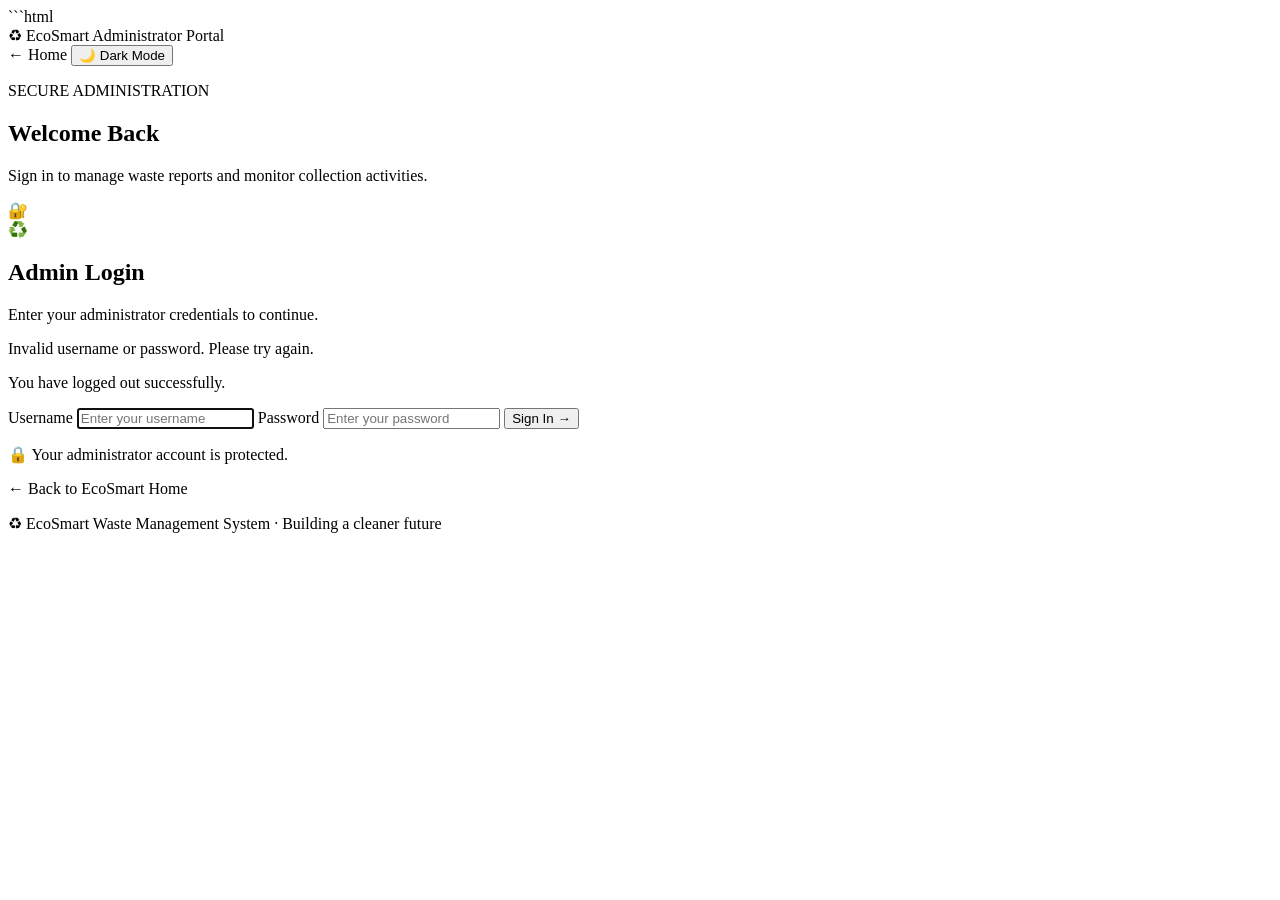
<file: login-backup.html>
```html
<!DOCTYPE html>
<html lang="en" xmlns:th="http://www.thymeleaf.org">
<head>
    <meta charset="UTF-8">
    <meta name="viewport" content="width=device-width, initial-scale=1.0">
    <meta name="theme-color" content="#145c3a">
    <title>EcoSmart | Admin Login</title>
    <link rel="stylesheet" th:href="@{/css/style.css}">
</head>
<body>

<header class="topbar">
    <a class="brand" th:href="@{/}">♻ EcoSmart</a>
    <span class="header-title">Administrator Portal</span>

    <nav class="topbar-actions">
        <a class="admin-login-link" th:href="@{/}">← Home</a>

        <button id="themeToggle" class="theme-toggle"
                type="button" aria-label="Toggle dark and light theme">
            🌙 Dark Mode
        </button>
    </nav>
</header>

<!-- Fixed welcome section -->
<section class="welcome">
    <div>
        <p class="eyebrow">SECURE ADMINISTRATION</p>
        <h1>Welcome Back</h1>
        <p>Sign in to manage waste reports and monitor collection activities.</p>
    </div>
    <div class="eco-icon" aria-hidden="true">🔐</div>
</section>

<!-- Scrollable content -->
<div class="page-scroll">
    <main class="container">

        <section class="panel login-panel">

            <div class="eco-icon" aria-hidden="true">♻️</div>

            <h2>Admin Login</h2>

            <p class="muted">
                Enter your administrator credentials to continue.
            </p>

            <p class="message error"
               th:if="${param.error}"
               role="alert">
                Invalid username or password. Please try again.
            </p>

            <p class="message success"
               th:if="${param.logout}"
               role="status">
                You have logged out successfully.
            </p>

            <form th:action="@{/login}" method="post">

                <label for="username">Username</label>

                <input id="username"
                       name="username"
                       type="text"
                       placeholder="Enter your username"
                       autocomplete="username"
                       maxlength="100"
                       required
                       autofocus>

                <label for="password">Password</label>

                <input id="password"
                       name="password"
                       type="password"
                       placeholder="Enter your password"
                       autocomplete="current-password"
                       required>

                <button class="primary-btn" type="submit">
                    Sign In →
                </button>

            </form>

            <p class="muted">
                🔒 Your administrator account is protected.
            </p>

            <p class="back-link">
                <a th:href="@{/}">← Back to EcoSmart Home</a>
            </p>

        </section>

        <footer>
            <p>♻ EcoSmart Waste Management System · Building a cleaner future</p>
        </footer>

    </main>
</div>

<script th:src="@{/js/app.js}"></script>

</body>
</html>
</file>
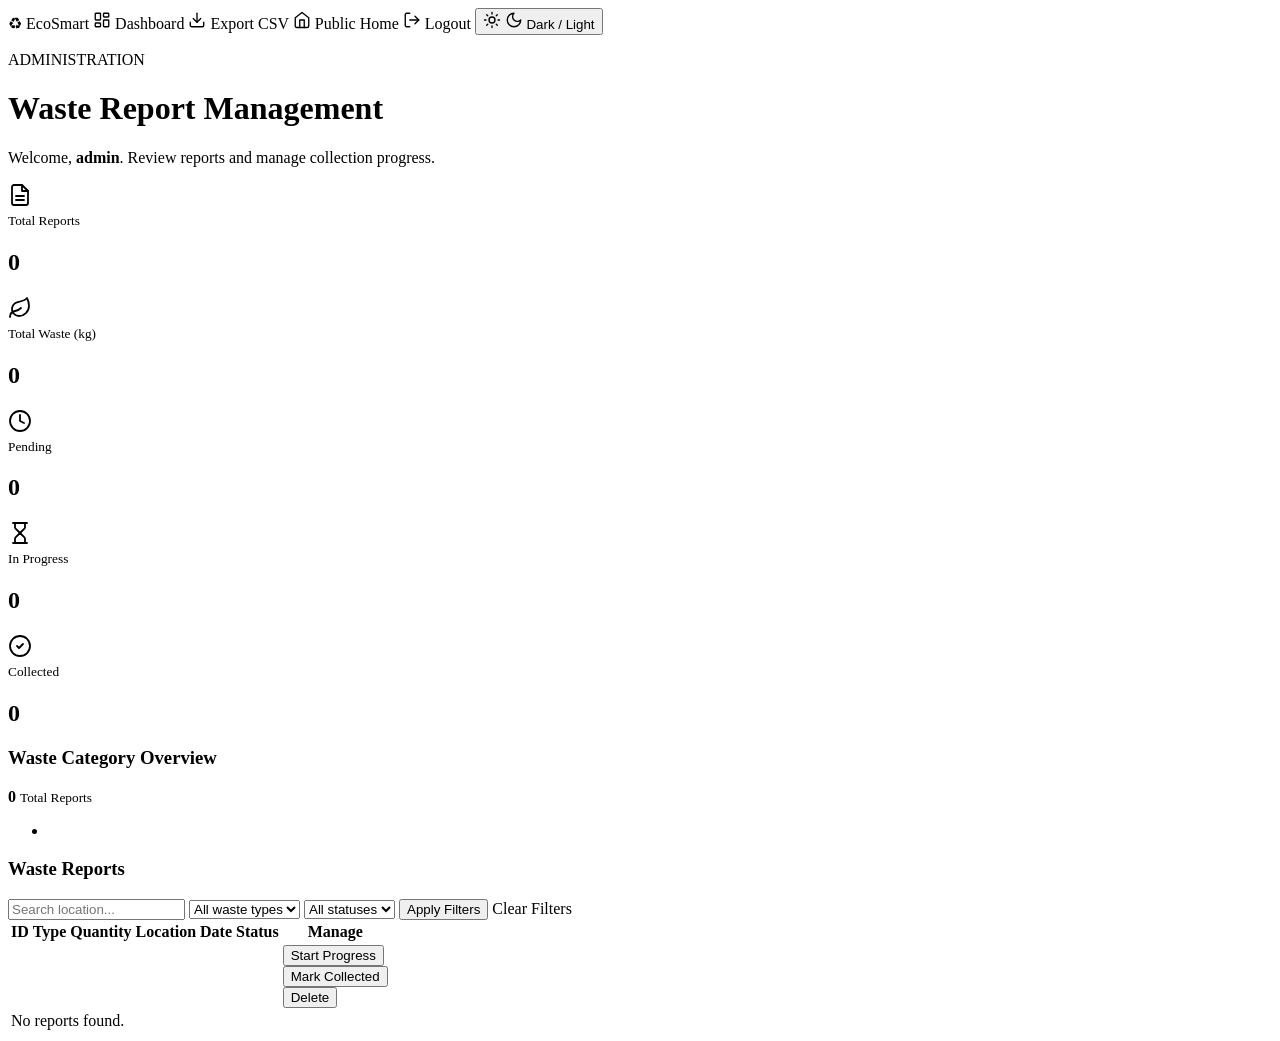
<file: src/main/resources/templates/admin-dashboard.html>
<!DOCTYPE html>
<html xmlns:th="http://www.thymeleaf.org">
<head>
    <meta charset="UTF-8">
    <title>Admin Dashboard - EcoSmart</title>
    <link rel="stylesheet" th:href="@{/css/style.css}">
    <script th:src="@{/js/theme.js}"></script>
</head>
<body>

<div class="admin-layout">
<aside class="sidebar">
    <span class="logo">♻ EcoSmart</span>
    <a th:href="@{/admin}" class="active">
        <svg width="18" height="18" viewBox="0 0 24 24" fill="none" stroke="currentColor" stroke-width="1.8" stroke-linecap="round" stroke-linejoin="round"><rect x="3" y="3" width="7" height="9" rx="1"/><rect x="14" y="3" width="7" height="5" rx="1"/><rect x="14" y="12" width="7" height="9" rx="1"/><rect x="3" y="16" width="7" height="5" rx="1"/></svg>
        Dashboard
    </a>
    <a th:href="@{/admin/export}">
        <svg width="18" height="18" viewBox="0 0 24 24" fill="none" stroke="currentColor" stroke-width="1.8" stroke-linecap="round" stroke-linejoin="round"><path d="M21 15v4a2 2 0 0 1-2 2H5a2 2 0 0 1-2-2v-4"/><polyline points="7 10 12 15 17 10"/><line x1="12" y1="15" x2="12" y2="3"/></svg>
        Export CSV
    </a>
    <a th:href="@{/}">
        <svg width="18" height="18" viewBox="0 0 24 24" fill="none" stroke="currentColor" stroke-width="1.8" stroke-linecap="round" stroke-linejoin="round"><path d="m3 9 9-7 9 7v11a2 2 0 0 1-2 2H5a2 2 0 0 1-2-2z"/><polyline points="9 22 9 12 15 12 15 22"/></svg>
        Public Home
    </a>
    <a th:href="@{/admin/logout}">
        <svg width="18" height="18" viewBox="0 0 24 24" fill="none" stroke="currentColor" stroke-width="1.8" stroke-linecap="round" stroke-linejoin="round"><path d="M9 21H5a2 2 0 0 1-2-2V5a2 2 0 0 1 2-2h4"/><polyline points="16 17 21 12 16 7"/><line x1="21" y1="12" x2="9" y2="12"/></svg>
        Logout
    </a>
    <button type="button" class="theme-toggle" aria-label="Switch dark or light mode">
        <svg class="icon-sun" width="18" height="18" viewBox="0 0 24 24" fill="none" stroke="currentColor" stroke-width="1.8" stroke-linecap="round" stroke-linejoin="round"><circle cx="12" cy="12" r="4"/><path d="M12 2v2"/><path d="M12 20v2"/><path d="m4.93 4.93 1.41 1.41"/><path d="m17.66 17.66 1.41 1.41"/><path d="M2 12h2"/><path d="M20 12h2"/><path d="m6.34 17.66-1.41 1.41"/><path d="m19.07 4.93-1.41 1.41"/></svg>
        <svg class="icon-moon" width="18" height="18" viewBox="0 0 24 24" fill="none" stroke="currentColor" stroke-width="1.8" stroke-linecap="round" stroke-linejoin="round"><path d="M12 3a6 6 0 0 0 9 9 9 9 0 1 1-9-9Z"/></svg>
        <span>Dark / Light</span>
    </button>
</aside>
<main class="admin-main">

<header class="hero hero-admin">
    <p class="tag">ADMINISTRATION</p>
    <h1>Waste Report <span>Management</span></h1>
    <p>Welcome, <b th:text="${adminName}">admin</b>. Review reports and manage collection progress.</p>
</header>

<section class="cards">
    <div class="card">
        <div class="icon"><svg width="24" height="24" viewBox="0 0 24 24" fill="none" stroke="currentColor" stroke-width="1.8" stroke-linecap="round" stroke-linejoin="round"><path d="M14 2H6a2 2 0 0 0-2 2v16a2 2 0 0 0 2 2h12a2 2 0 0 0 2-2V8z"/><polyline points="14 2 14 8 20 8"/><line x1="8" y1="13" x2="16" y2="13"/><line x1="8" y1="17" x2="16" y2="17"/></svg></div>
        <div><small>Total Reports</small><h2 th:text="${stats['totalReports']}">0</h2></div>
    </div>
    <div class="card">
        <div class="icon"><svg width="24" height="24" viewBox="0 0 24 24" fill="none" stroke="currentColor" stroke-width="1.8" stroke-linecap="round" stroke-linejoin="round"><path d="M11 20A7 7 0 0 1 9.8 6.1C15.5 5 17 4.48 19 2c1 2 2 4.18 2 8 0 5.5-4.78 10-10 10Z"/><path d="M2 21c0-3 1.85-5.36 5.08-6C9.5 14.52 12 13 13 12"/></svg></div>
        <div><small>Total Waste (kg)</small><h2 th:text="${stats['totalKg']}">0</h2></div>
    </div>
    <div class="card card-orange">
        <div class="icon"><svg width="24" height="24" viewBox="0 0 24 24" fill="none" stroke="currentColor" stroke-width="1.8" stroke-linecap="round" stroke-linejoin="round"><circle cx="12" cy="12" r="10"/><polyline points="12 6 12 12 16 14"/></svg></div>
        <div><small>Pending</small><h2 th:text="${stats['pending']}">0</h2></div>
    </div>
    <div class="card card-blue">
        <div class="icon"><svg width="24" height="24" viewBox="0 0 24 24" fill="none" stroke="currentColor" stroke-width="1.8" stroke-linecap="round" stroke-linejoin="round"><path d="M5 22h14"/><path d="M5 2h14"/><path d="M17 22v-4.172a2 2 0 0 0-.586-1.414L12 12l-4.414 4.414A2 2 0 0 0 7 17.828V22"/><path d="M7 2v4.172a2 2 0 0 0 .586 1.414L12 12l4.414-4.414A2 2 0 0 0 17 6.172V2"/></svg></div>
        <div><small>In Progress</small><h2 th:text="${stats['inProgress']}">0</h2></div>
    </div>
    <div class="card">
        <div class="icon"><svg width="24" height="24" viewBox="0 0 24 24" fill="none" stroke="currentColor" stroke-width="1.8" stroke-linecap="round" stroke-linejoin="round"><circle cx="12" cy="12" r="10"/><path d="m9 12 2 2 4-4"/></svg></div>
        <div><small>Collected</small><h2 th:text="${stats['collected']}">0</h2></div>
    </div>
</section>

<section class="panel">
    <h3>Waste Category Overview</h3>
    <div class="chart-wrap">
        <div class="donut" th:style="'background: conic-gradient(' + ${category['gradient']} + ')'">
            <div class="donut-hole">
                <b th:text="${category['total']}">0</b>
                <small>Total Reports</small>
            </div>
        </div>

        <ul class="legend">
            <li th:each="c : ${category['items']}">
                <span class="dot" th:style="'background:' + ${c['color']}"></span>
                <span th:text="${c['name']}"></span>
                <span th:text="${c['percent']} + '%'"></span>
                <span th:text="${c['count']}"></span>
            </li>
        </ul>
    </div>
</section>

<section class="panel">
    <h3>Waste Reports</h3>

    <form th:action="@{/admin}" method="get">
        <input type="text" name="location" th:value="${location}" placeholder="Search location...">

        <select name="type">
            <option value="">All waste types</option>
            <option th:each="t : ${types}" th:value="${t}" th:text="${t}" th:selected="${t == type}"></option>
        </select>

        <select name="status">
            <option value="">All statuses</option>
            <option th:each="s : ${statuses}" th:value="${s}" th:text="${s}" th:selected="${s == status}"></option>
        </select>

        <button type="submit">Apply Filters</button>
        <a th:href="@{/admin}" class="btn-link">Clear Filters</a>
    </form>

    <table>
        <tr>
            <th>ID</th><th>Type</th><th>Quantity</th><th>Location</th>
            <th>Date</th><th>Status</th><th>Manage</th>
        </tr>

        <tr th:each="r : ${reports}">
            <td th:text="'#' + ${r.trackingId}"></td>
            <td th:text="${r.wasteType}"></td>
            <td th:text="${r.quantityKg} + ' kg'"></td>
            <td th:text="${r.location}"></td>
            <td th:text="${r.submittedDate}"></td>
            <td>
                <span class="badge"
                      th:classappend="${r.status == 'Pending'} ? 'pending' : (${r.status == 'Collected'} ? 'collected' : 'progress')"
                      th:text="${r.status}"></span>
            </td>
            <td>
                <div class="actions">
                    <form th:if="${r.status == 'Pending'}" th:action="@{/admin/status}" method="post">
                        <input type="hidden" name="id" th:value="${r.id}">
                        <input type="hidden" name="status" value="In Progress">
                        <button type="submit" class="small">Start Progress</button>
                    </form>

                    <form th:if="${r.status != 'Collected'}" th:action="@{/admin/status}" method="post">
                        <input type="hidden" name="id" th:value="${r.id}">
                        <input type="hidden" name="status" value="Collected">
                        <button type="submit" class="small">Mark Collected</button>
                    </form>

                    <form th:action="@{/admin/delete}" method="post"
                          onsubmit="return confirm('Delete this report?');">
                        <input type="hidden" name="id" th:value="${r.id}">
                        <button type="submit" class="small danger">Delete</button>
                    </form>
                </div>
            </td>
        </tr>

        <tr th:if="${#lists.isEmpty(reports)}">
            <td colspan="7">No reports found.</td>
        </tr>
    </table>
</section>
</main>
</div>

</body>
</html>
</file>
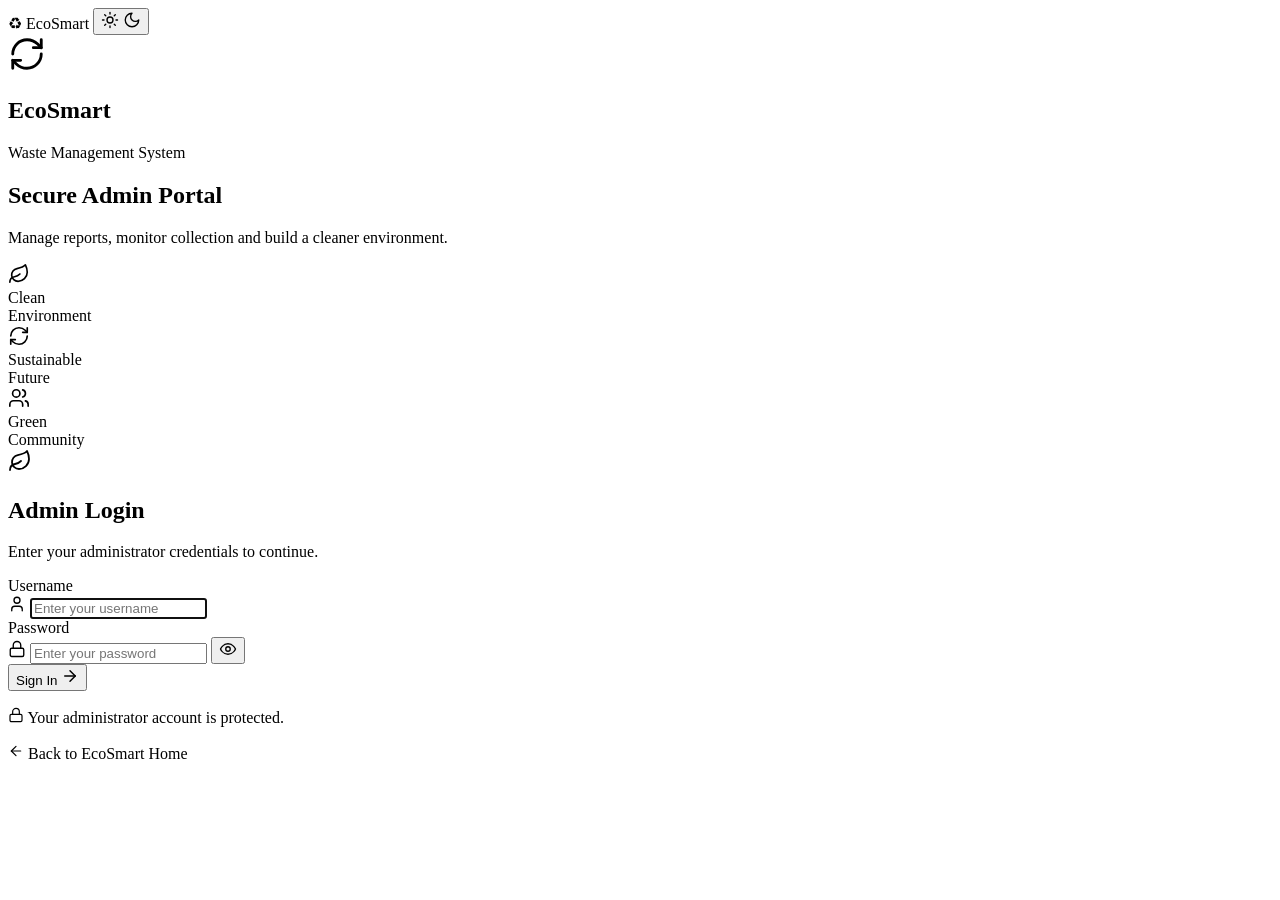
<file: src/main/resources/templates/admin-login.html>
<!DOCTYPE html>
<html xmlns:th="http://www.thymeleaf.org">
<head>
    <meta charset="UTF-8">
    <title>Admin Login - EcoSmart</title>
    <link rel="stylesheet" th:href="@{/css/style.css}">
    <script th:src="@{/js/theme.js}"></script>
</head>
<body class="login-page">

<nav>
    <span class="logo">♻ EcoSmart</span>
    <span class="nav-links">
        <button type="button" class="theme-toggle" aria-label="Switch dark or light mode">
            <svg class="icon-sun" width="18" height="18" viewBox="0 0 24 24" fill="none" stroke="currentColor" stroke-width="1.8" stroke-linecap="round" stroke-linejoin="round"><circle cx="12" cy="12" r="4"/><path d="M12 2v2"/><path d="M12 20v2"/><path d="m4.93 4.93 1.41 1.41"/><path d="m17.66 17.66 1.41 1.41"/><path d="M2 12h2"/><path d="M20 12h2"/><path d="m6.34 17.66-1.41 1.41"/><path d="m19.07 4.93-1.41 1.41"/></svg>
            <svg class="icon-moon" width="18" height="18" viewBox="0 0 24 24" fill="none" stroke="currentColor" stroke-width="1.8" stroke-linecap="round" stroke-linejoin="round"><path d="M12 3a6 6 0 0 0 9 9 9 9 0 1 1-9-9Z"/></svg>
        </button>
    </span>
</nav>

<main class="auth-wrap">

    <section class="auth-brand">
        <div class="brand-logo">
            <span class="brand-badge">
                <svg width="38" height="38" viewBox="0 0 24 24" fill="none" stroke="currentColor" stroke-width="1.8" stroke-linecap="round" stroke-linejoin="round"><path d="M3 12a9 9 0 0 1 9-9 9.75 9.75 0 0 1 6.74 2.74L21 8"/><path d="M21 3v5h-5"/><path d="M21 12a9 9 0 0 1-9 9 9.75 9.75 0 0 1-6.74-2.74L3 16"/><path d="M8 16H3v5"/></svg>
            </span>
            <div>
                <h1>EcoSmart</h1>
                <p class="brand-sub">Waste Management System</p>
            </div>
        </div>

        <h2>Secure Admin Portal</h2>
        <p class="lead">Manage reports, monitor collection and build a cleaner environment.</p>

        <div class="auth-features">
            <div class="auth-feature">
                <div class="fi">
                    <svg width="22" height="22" viewBox="0 0 24 24" fill="none" stroke="currentColor" stroke-width="1.8" stroke-linecap="round" stroke-linejoin="round"><path d="M11 20A7 7 0 0 1 9.8 6.1C15.5 5 17 4.48 19 2c1 2 2 4.18 2 8 0 5.5-4.78 10-10 10Z"/><path d="M2 21c0-3 1.85-5.36 5.08-6C9.5 14.52 12 13 13 12"/></svg>
                </div>
                Clean<br>Environment
            </div>
            <div class="auth-feature">
                <div class="fi">
                    <svg width="22" height="22" viewBox="0 0 24 24" fill="none" stroke="currentColor" stroke-width="1.8" stroke-linecap="round" stroke-linejoin="round"><path d="M3 12a9 9 0 0 1 9-9 9.75 9.75 0 0 1 6.74 2.74L21 8"/><path d="M21 3v5h-5"/><path d="M21 12a9 9 0 0 1-9 9 9.75 9.75 0 0 1-6.74-2.74L3 16"/><path d="M8 16H3v5"/></svg>
                </div>
                Sustainable<br>Future
            </div>
            <div class="auth-feature">
                <div class="fi">
                    <svg width="22" height="22" viewBox="0 0 24 24" fill="none" stroke="currentColor" stroke-width="1.8" stroke-linecap="round" stroke-linejoin="round"><path d="M16 21v-2a4 4 0 0 0-4-4H6a4 4 0 0 0-4 4v2"/><circle cx="9" cy="7" r="4"/><path d="M22 21v-2a4 4 0 0 0-3-3.87"/><path d="M16 3.13a4 4 0 0 1 0 7.75"/></svg>
                </div>
                Green<br>Community
            </div>
        </div>
    </section>

    <section class="glass auth-card">
        <div class="auth-title">
            <span class="ai">
                <svg width="24" height="24" viewBox="0 0 24 24" fill="none" stroke="currentColor" stroke-width="1.8" stroke-linecap="round" stroke-linejoin="round"><path d="M11 20A7 7 0 0 1 9.8 6.1C15.5 5 17 4.48 19 2c1 2 2 4.18 2 8 0 5.5-4.78 10-10 10Z"/><path d="M2 21c0-3 1.85-5.36 5.08-6C9.5 14.52 12 13 13 12"/></svg>
            </span>
            <div>
                <h2>Admin Login</h2>
                <p>Enter your administrator credentials to continue.</p>
            </div>
        </div>

        <p class="message error" th:if="${error}" th:text="${error}"></p>

        <form th:action="@{/admin/login}" method="post" class="login-form">
            <label for="username">Username</label>
            <div class="input-icon">
                <svg class="lead-icon" width="18" height="18" viewBox="0 0 24 24" fill="none" stroke="currentColor" stroke-width="1.8" stroke-linecap="round" stroke-linejoin="round"><path d="M19 21v-2a4 4 0 0 0-4-4H9a4 4 0 0 0-4 4v2"/><circle cx="12" cy="7" r="4"/></svg>
                <input id="username" type="text" name="username" placeholder="Enter your username" autofocus required>
            </div>

            <label for="password">Password</label>
            <div class="input-icon">
                <svg class="lead-icon" width="18" height="18" viewBox="0 0 24 24" fill="none" stroke="currentColor" stroke-width="1.8" stroke-linecap="round" stroke-linejoin="round"><rect width="18" height="11" x="3" y="11" rx="2" ry="2"/><path d="M7 11V7a5 5 0 0 1 10 0v4"/></svg>
                <input id="password" type="password" name="password" placeholder="Enter your password" required>
                <button type="button" class="eye" id="togglePassword" aria-label="Show or hide password">
                    <svg width="18" height="18" viewBox="0 0 24 24" fill="none" stroke="currentColor" stroke-width="1.8" stroke-linecap="round" stroke-linejoin="round"><path d="M2 12s3-7 10-7 10 7 10 7-3 7-10 7-10-7-10-7Z"/><circle cx="12" cy="12" r="3"/></svg>
                </button>
            </div>

            <button type="submit" class="btn-block">
                Sign In
                <svg width="18" height="18" viewBox="0 0 24 24" fill="none" stroke="currentColor" stroke-width="2" stroke-linecap="round" stroke-linejoin="round"><path d="M5 12h14"/><path d="m12 5 7 7-7 7"/></svg>
            </button>
        </form>

        <p class="secure-note">
            <svg width="16" height="16" viewBox="0 0 24 24" fill="none" stroke="currentColor" stroke-width="1.8" stroke-linecap="round" stroke-linejoin="round"><rect width="18" height="11" x="3" y="11" rx="2" ry="2"/><path d="M7 11V7a5 5 0 0 1 10 0v4"/></svg>
            Your administrator account is protected.
        </p>

        <a class="back-link" th:href="@{/}">
            <svg width="16" height="16" viewBox="0 0 24 24" fill="none" stroke="currentColor" stroke-width="1.8" stroke-linecap="round" stroke-linejoin="round"><path d="m12 19-7-7 7-7"/><path d="M19 12H5"/></svg>
            Back to EcoSmart Home
        </a>
    </section>

</main>

<script>
    document.addEventListener('DOMContentLoaded', function () {
        var btn = document.getElementById('togglePassword');
        var input = document.getElementById('password');
        if (!btn || !input) return;
        btn.addEventListener('click', function () {
            input.type = input.type === 'password' ? 'text' : 'password';
        });
    });
</script>

</body>
</html>
</file>
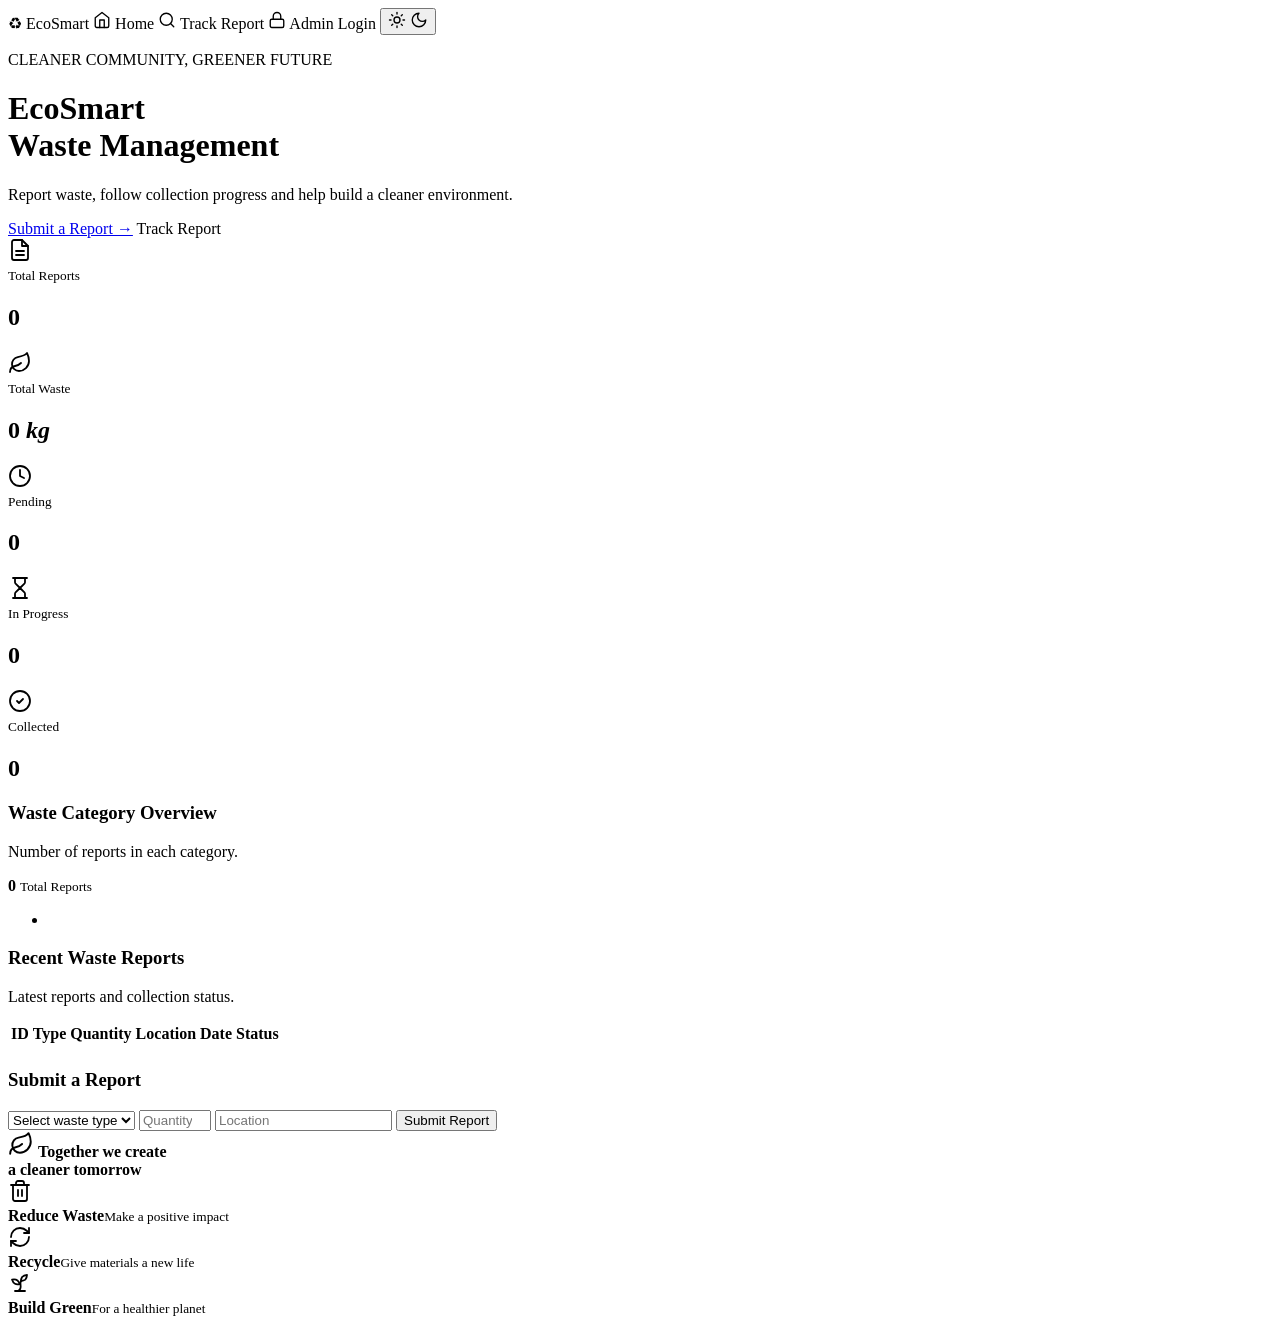
<file: src/main/resources/templates/home.html>
<!DOCTYPE html>
<html xmlns:th="http://www.thymeleaf.org">
<head>
    <meta charset="UTF-8">
    <title>EcoSmart Waste Management</title>
    <link rel="stylesheet" th:href="@{/css/style.css}">
    <script th:src="@{/js/theme.js}"></script>
</head>
<body>

<nav>
    <span class="logo">♻ EcoSmart</span>
    <span class="nav-links">
        <a th:href="@{/}" class="active">
            <svg width="18" height="18" viewBox="0 0 24 24" fill="none" stroke="currentColor" stroke-width="1.8" stroke-linecap="round" stroke-linejoin="round"><path d="m3 9 9-7 9 7v11a2 2 0 0 1-2 2H5a2 2 0 0 1-2-2z"/><polyline points="9 22 9 12 15 12 15 22"/></svg>
            Home
        </a>
        <a th:href="@{/track}">
            <svg width="18" height="18" viewBox="0 0 24 24" fill="none" stroke="currentColor" stroke-width="1.8" stroke-linecap="round" stroke-linejoin="round"><circle cx="11" cy="11" r="8"/><path d="m21 21-4.3-4.3"/></svg>
            Track Report
        </a>
        <a th:href="@{/admin/login}">
            <svg width="18" height="18" viewBox="0 0 24 24" fill="none" stroke="currentColor" stroke-width="1.8" stroke-linecap="round" stroke-linejoin="round"><rect width="18" height="11" x="3" y="11" rx="2" ry="2"/><path d="M7 11V7a5 5 0 0 1 10 0v4"/></svg>
            Admin Login
        </a>
        <button type="button" class="theme-toggle" aria-label="Switch dark or light mode">
            <svg class="icon-sun" width="18" height="18" viewBox="0 0 24 24" fill="none" stroke="currentColor" stroke-width="1.8" stroke-linecap="round" stroke-linejoin="round"><circle cx="12" cy="12" r="4"/><path d="M12 2v2"/><path d="M12 20v2"/><path d="m4.93 4.93 1.41 1.41"/><path d="m17.66 17.66 1.41 1.41"/><path d="M2 12h2"/><path d="M20 12h2"/><path d="m6.34 17.66-1.41 1.41"/><path d="m19.07 4.93-1.41 1.41"/></svg>
            <svg class="icon-moon" width="18" height="18" viewBox="0 0 24 24" fill="none" stroke="currentColor" stroke-width="1.8" stroke-linecap="round" stroke-linejoin="round"><path d="M12 3a6 6 0 0 0 9 9 9 9 0 1 1-9-9Z"/></svg>
        </button>
    </span>
</nav>

<header class="hero hero-home hero-split">
    <div class="hero-text">
        <p class="tag">CLEANER COMMUNITY, GREENER FUTURE</p>
        <h1>EcoSmart<br><span>Waste Management</span></h1>
        <p>Report waste, follow collection progress and help build a cleaner environment.</p>
        <div class="hero-buttons">
            <a href="#submit" class="btn">Submit a Report →</a>
            <a th:href="@{/track}" class="btn btn-outline">Track Report</a>
        </div>
    </div>

    <div class="hero-stats">
        <div class="stat">
            <div class="icon">
                <svg width="24" height="24" viewBox="0 0 24 24" fill="none" stroke="currentColor" stroke-width="1.8" stroke-linecap="round" stroke-linejoin="round"><path d="M14 2H6a2 2 0 0 0-2 2v16a2 2 0 0 0 2 2h12a2 2 0 0 0 2-2V8z"/><polyline points="14 2 14 8 20 8"/><line x1="8" y1="13" x2="16" y2="13"/><line x1="8" y1="17" x2="16" y2="17"/></svg>
            </div>
            <div><small>Total Reports</small><h2 th:text="${stats['totalReports']}">0</h2></div>
        </div>

        <div class="stat">
            <div class="icon">
                <svg width="24" height="24" viewBox="0 0 24 24" fill="none" stroke="currentColor" stroke-width="1.8" stroke-linecap="round" stroke-linejoin="round"><path d="M11 20A7 7 0 0 1 9.8 6.1C15.5 5 17 4.48 19 2c1 2 2 4.18 2 8 0 5.5-4.78 10-10 10Z"/><path d="M2 21c0-3 1.85-5.36 5.08-6C9.5 14.52 12 13 13 12"/></svg>
            </div>
            <div><small>Total Waste</small><h2><span th:text="${stats['totalKg']}">0</span> <em>kg</em></h2></div>
        </div>

        <div class="stat stat-orange">
            <div class="icon">
                <svg width="24" height="24" viewBox="0 0 24 24" fill="none" stroke="currentColor" stroke-width="1.8" stroke-linecap="round" stroke-linejoin="round"><circle cx="12" cy="12" r="10"/><polyline points="12 6 12 12 16 14"/></svg>
            </div>
            <div><small>Pending</small><h2 th:text="${stats['pending']}">0</h2></div>
        </div>

        <div class="stat stat-blue">
            <div class="icon">
                <svg width="24" height="24" viewBox="0 0 24 24" fill="none" stroke="currentColor" stroke-width="1.8" stroke-linecap="round" stroke-linejoin="round"><path d="M5 22h14"/><path d="M5 2h14"/><path d="M17 22v-4.172a2 2 0 0 0-.586-1.414L12 12l-4.414 4.414A2 2 0 0 0 7 17.828V22"/><path d="M7 2v4.172a2 2 0 0 0 .586 1.414L12 12l4.414-4.414A2 2 0 0 0 17 6.172V2"/></svg>
            </div>
            <div><small>In Progress</small><h2 th:text="${stats['inProgress']}">0</h2></div>
        </div>

        <div class="stat">
            <div class="icon">
                <svg width="24" height="24" viewBox="0 0 24 24" fill="none" stroke="currentColor" stroke-width="1.8" stroke-linecap="round" stroke-linejoin="round"><circle cx="12" cy="12" r="10"/><path d="m9 12 2 2 4-4"/></svg>
            </div>
            <div><small>Collected</small><h2 th:text="${stats['collected']}">0</h2></div>
        </div>
    </div>
</header>

<section class="two-col">
    <div class="panel">
        <h3>Waste Category Overview</h3>
        <p class="sub">Number of reports in each category.</p>
        <div class="chart-wrap">
            <div class="donut" th:style="'background: conic-gradient(' + ${category['gradient']} + ')'">
                <div class="donut-hole">
                    <b th:text="${category['total']}">0</b>
                    <small>Total Reports</small>
                </div>
            </div>

            <ul class="legend">
                <li th:each="c : ${category['items']}">
                    <span class="dot" th:style="'background:' + ${c['color']}"></span>
                    <span th:text="${c['name']}"></span>
                    <span th:text="${c['percent']} + '%'"></span>
                    <span th:text="${c['count']}"></span>
                </li>
            </ul>
        </div>
    </div>

    <div class="panel">
        <h3>Recent Waste Reports</h3>
        <p class="sub">Latest reports and collection status.</p>
        <table>
            <tr>
                <th>ID</th><th>Type</th><th>Quantity</th>
                <th>Location</th><th>Date</th><th>Status</th>
            </tr>
            <tr th:each="r : ${reports}">
                <td th:text="'#' + ${r.trackingId}"></td>
                <td th:text="${r.wasteType}"></td>
                <td th:text="${r.quantityKg} + ' kg'"></td>
                <td th:text="${r.location}"></td>
                <td th:text="${r.submittedDate}"></td>
                <td>
                    <span class="badge"
                          th:classappend="${r.status == 'Pending'} ? 'pending' : (${r.status == 'Collected'} ? 'collected' : 'progress')"
                          th:text="${r.status}"></span>
                </td>
            </tr>
        </table>
    </div>
</section>

<section class="panel" id="submit">
    <h3>Submit a Report</h3>
    <p class="message" th:if="${message}" th:text="${message}"></p>
    <p class="message error" th:if="${error}" th:text="${error}"></p>

    <form th:action="@{/submit}" th:object="${newReport}" method="post">
        <select th:field="*{wasteType}" required>
            <option value="">Select waste type</option>
            <option value="Organic">Organic</option>
            <option value="Plastic">Plastic</option>
            <option value="Paper">Paper</option>
            <option value="Metal">Metal</option>
            <option value="Other">Other</option>
        </select>

        <input type="number" step="0.01" min="0.1" max="50"
               th:field="*{quantityKg}" placeholder="Quantity" required>

        <input type="text" maxlength="100"
               pattern="\p{L}[\p{L} .,'\-]*"
               title="Letters only. Numbers are not allowed."
               th:field="*{location}" placeholder="Location " required>

        <button type="submit">Submit Report</button>
    </form>
</section>

<section class="together">
    <div class="together-title">
        <span class="icon">
            <svg width="26" height="26" viewBox="0 0 24 24" fill="none" stroke="currentColor" stroke-width="1.8" stroke-linecap="round" stroke-linejoin="round"><path d="M11 20A7 7 0 0 1 9.8 6.1C15.5 5 17 4.48 19 2c1 2 2 4.18 2 8 0 5.5-4.78 10-10 10Z"/><path d="M2 21c0-3 1.85-5.36 5.08-6C9.5 14.52 12 13 13 12"/></svg>
        </span>
        <b>Together we create<br>a cleaner tomorrow</b>
    </div>

    <div class="together-item">
        <span class="ti">
            <svg width="24" height="24" viewBox="0 0 24 24" fill="none" stroke="currentColor" stroke-width="1.8" stroke-linecap="round" stroke-linejoin="round"><path d="M3 6h18"/><path d="M19 6v14a2 2 0 0 1-2 2H7a2 2 0 0 1-2-2V6"/><path d="M8 6V4a2 2 0 0 1 2-2h4a2 2 0 0 1 2 2v2"/><line x1="10" y1="11" x2="10" y2="17"/><line x1="14" y1="11" x2="14" y2="17"/></svg>
        </span>
        <div><b>Reduce Waste</b><small>Make a positive impact</small></div>
    </div>

    <div class="together-item">
        <span class="ti">
            <svg width="24" height="24" viewBox="0 0 24 24" fill="none" stroke="currentColor" stroke-width="1.8" stroke-linecap="round" stroke-linejoin="round"><path d="M3 12a9 9 0 0 1 9-9 9.75 9.75 0 0 1 6.74 2.74L21 8"/><path d="M21 3v5h-5"/><path d="M21 12a9 9 0 0 1-9 9 9.75 9.75 0 0 1-6.74-2.74L3 16"/><path d="M8 16H3v5"/></svg>
        </span>
        <div><b>Recycle</b><small>Give materials a new life</small></div>
    </div>

    <div class="together-item">
        <span class="ti">
            <svg width="24" height="24" viewBox="0 0 24 24" fill="none" stroke="currentColor" stroke-width="1.8" stroke-linecap="round" stroke-linejoin="round"><path d="M7 20h10"/><path d="M10 20c5.5-2.5.8-6.4 3-10"/><path d="M9.5 9.4c1.1.8 1.8 2.2 2.3 3.7-2 .4-3.5.4-4.8-.3-1.2-.6-2.3-1.9-3-4.2 2.8-.5 4.4 0 5.5.8z"/><path d="M14.1 6a7 7 0 0 0-1.1 4c1.9-.1 3.3-.6 4.3-1.4 1-1 1.6-2.3 1.7-4.6-2.7.1-4 1-4.9 2z"/></svg>
        </span>
        <div><b>Build Green</b><small>For a healthier planet</small></div>
    </div>
</section>

</body>
</html>
</file>
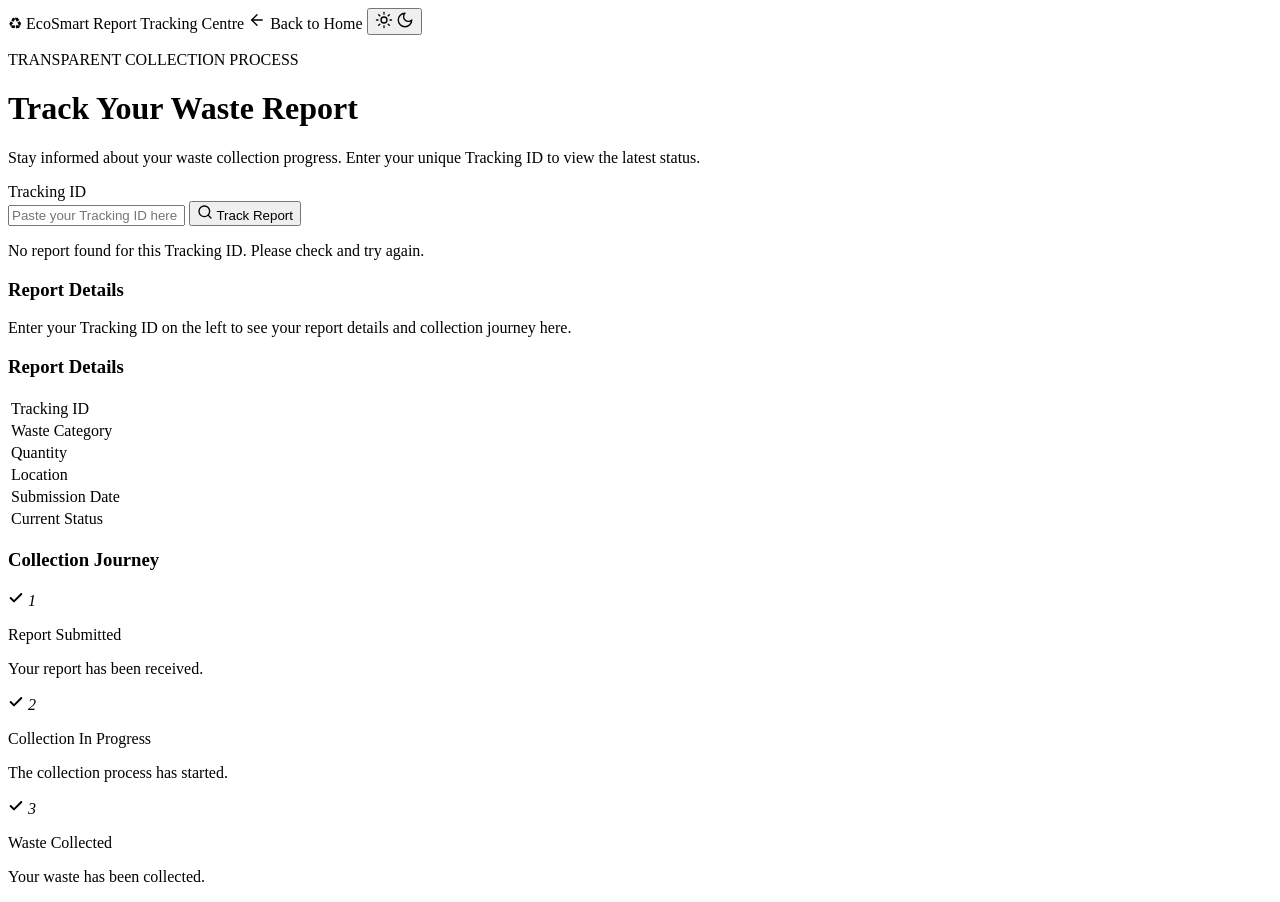
<file: src/main/resources/templates/track.html>
<!DOCTYPE html>
<html xmlns:th="http://www.thymeleaf.org">
<head>
    <meta charset="UTF-8">
    <title>Track Report - EcoSmart</title>
    <link rel="stylesheet" th:href="@{/css/style.css}">
    <script th:src="@{/js/theme.js}"></script>
</head>
<body>

<nav>
    <span class="logo">♻ EcoSmart</span>
    <span class="nav-title">Report Tracking Centre</span>
    <span class="nav-links">
        <a th:href="@{/}">
            <svg width="18" height="18" viewBox="0 0 24 24" fill="none" stroke="currentColor" stroke-width="1.8" stroke-linecap="round" stroke-linejoin="round"><path d="m12 19-7-7 7-7"/><path d="M19 12H5"/></svg>
            Back to Home
        </a>
        <button type="button" class="theme-toggle" aria-label="Switch dark or light mode">
            <svg class="icon-sun" width="18" height="18" viewBox="0 0 24 24" fill="none" stroke="currentColor" stroke-width="1.8" stroke-linecap="round" stroke-linejoin="round"><circle cx="12" cy="12" r="4"/><path d="M12 2v2"/><path d="M12 20v2"/><path d="m4.93 4.93 1.41 1.41"/><path d="m17.66 17.66 1.41 1.41"/><path d="M2 12h2"/><path d="M20 12h2"/><path d="m6.34 17.66-1.41 1.41"/><path d="m19.07 4.93-1.41 1.41"/></svg>
            <svg class="icon-moon" width="18" height="18" viewBox="0 0 24 24" fill="none" stroke="currentColor" stroke-width="1.8" stroke-linecap="round" stroke-linejoin="round"><path d="M12 3a6 6 0 0 0 9 9 9 9 0 1 1-9-9Z"/></svg>
        </button>
    </span>
</nav>

<main class="hero hero-track track-hero">

    <div class="track-left">
        <p class="tag">TRANSPARENT COLLECTION PROCESS</p>
        <h1>Track Your <span>Waste Report</span></h1>
        <p>Stay informed about your waste collection progress. Enter your unique Tracking ID to view the latest status.</p>

        <div class="glass track-form-card">
            <label for="trackingId">Tracking ID</label>
            <form th:action="@{/track}" method="get">
                <input id="trackingId" type="text" name="id" th:value="${searchId}" placeholder="Paste your Tracking ID here" required>
                <button type="submit" class="btn-icon">
                    <svg width="16" height="16" viewBox="0 0 24 24" fill="none" stroke="currentColor" stroke-width="2" stroke-linecap="round" stroke-linejoin="round"><circle cx="11" cy="11" r="8"/><path d="m21 21-4.3-4.3"/></svg>
                    Track Report
                </button>
            </form>
        </div>
    </div>

    <div class="track-right">

        <div class="glass" th:if="${notFound}">
            <p class="message error">No report found for this Tracking ID. Please check and try again.</p>
        </div>

        <div class="glass" th:if="${report == null and notFound == null}">
            <h3>Report Details</h3>
            <p class="hint">Enter your Tracking ID on the left to see your report details and collection journey here.</p>
        </div>

        <div class="glass" th:if="${report != null}">
            <div class="rd-head">
                <h3>Report Details</h3>
                <span class="badge"
                      th:classappend="${report.status == 'Pending'} ? 'pending' : (${report.status == 'Collected'} ? 'collected' : 'progress')"
                      th:text="${report.status}"></span>
            </div>
            <table class="rd-table">
                <tr><td>Tracking ID</td><td th:text="${report.trackingId}"></td></tr>
                <tr><td>Waste Category</td><td th:text="${report.wasteType}"></td></tr>
                <tr><td>Quantity</td><td th:text="${report.quantityKg} + ' kg'"></td></tr>
                <tr><td>Location</td><td th:text="${report.location}"></td></tr>
                <tr><td>Submission Date</td><td th:text="${report.submittedDate}"></td></tr>
                <tr>
                    <td>Current Status</td>
                    <td>
                        <span th:text="${report.status}"
                              th:classappend="${report.status == 'Pending'} ? 'st-pending' : (${report.status == 'Collected'} ? 'st-collected' : 'st-progress')"></span>
                    </td>
                </tr>
            </table>
        </div>

        <div class="glass" th:if="${report != null}">
            <h3>Collection Journey</h3>
            <div class="tj">

                <div class="tj-step done">
                    <span class="tj-dot">
                        <svg class="chk" width="16" height="16" viewBox="0 0 24 24" fill="none" stroke="currentColor" stroke-width="3" stroke-linecap="round" stroke-linejoin="round"><path d="M20 6 9 17l-5-5"/></svg>
                        <i class="num">1</i>
                    </span>
                    <p class="tj-title">Report Submitted</p>
                    <p class="tj-desc">Your report has been received.</p>
                </div>

                <div class="tj-step"
                     th:classappend="${report.status == 'Collected'} ? 'done' : (${report.status == 'In Progress'} ? 'current' : '')">
                    <span class="tj-dot">
                        <svg class="chk" width="16" height="16" viewBox="0 0 24 24" fill="none" stroke="currentColor" stroke-width="3" stroke-linecap="round" stroke-linejoin="round"><path d="M20 6 9 17l-5-5"/></svg>
                        <i class="num">2</i>
                    </span>
                    <p class="tj-title">Collection In Progress</p>
                    <p class="tj-desc">The collection process has started.</p>
                </div>

                <div class="tj-step"
                     th:classappend="${report.status == 'Collected'} ? 'done'">
                    <span class="tj-dot">
                        <svg class="chk" width="16" height="16" viewBox="0 0 24 24" fill="none" stroke="currentColor" stroke-width="3" stroke-linecap="round" stroke-linejoin="round"><path d="M20 6 9 17l-5-5"/></svg>
                        <i class="num">3</i>
                    </span>
                    <p class="tj-title">Waste Collected</p>
                    <p class="tj-desc">Your waste has been collected.</p>
                </div>

            </div>
        </div>

    </div>
</main>

</body>
</html>
</file>
